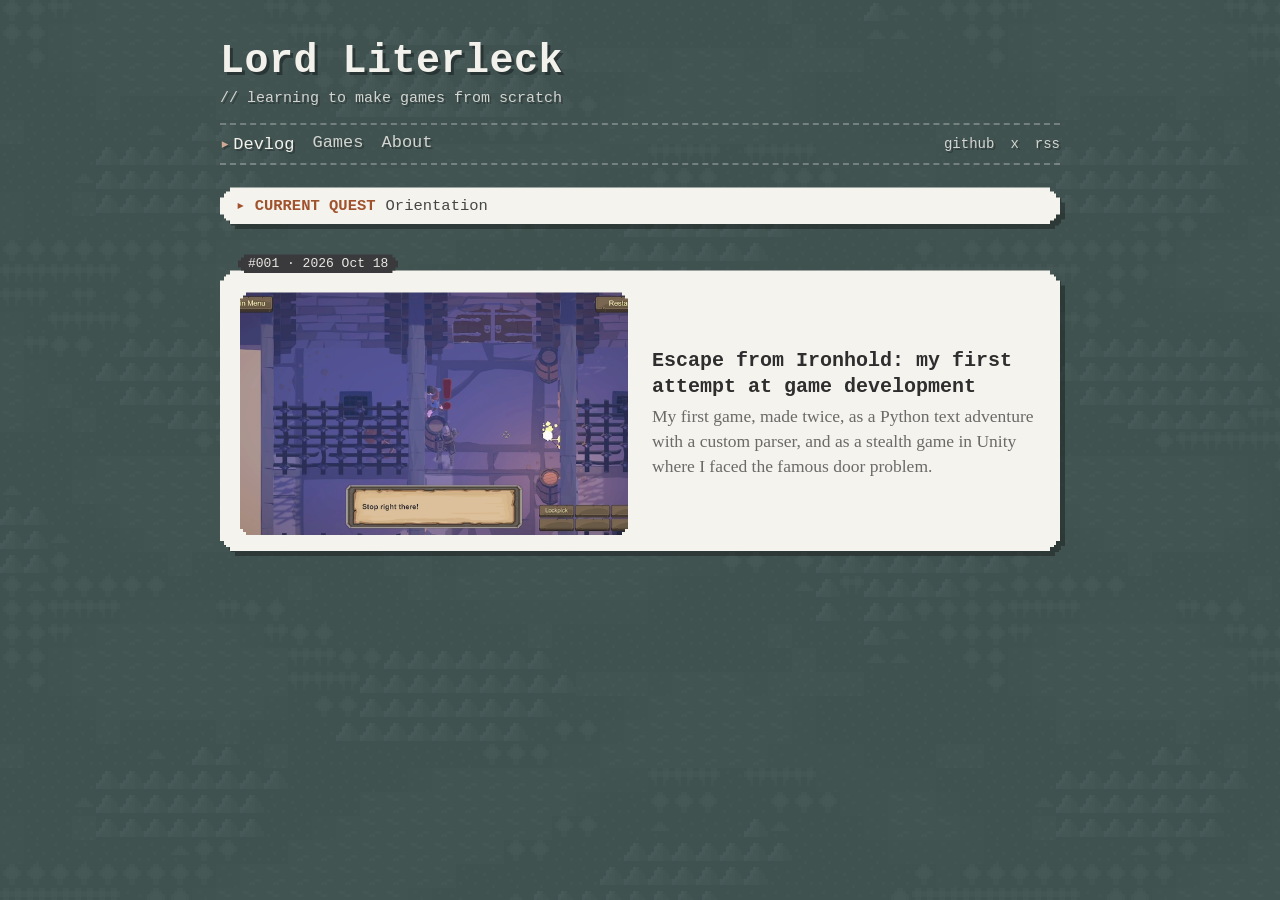
<file: index.html>
<!DOCTYPE html>
<html lang="en">
<head>
<meta charset="utf-8">
<meta name="viewport" content="width=device-width, initial-scale=1">
<title>Devlog · Lord Literleck</title>
<meta name="description" content="Lord Literleck's devlog: learning to make games from scratch.">
<meta property="og:type" content="website">
<meta property="og:site_name" content="Lord Literleck">
<meta property="og:title" content="Lord Literleck">
<meta property="og:description" content="Learning to make games from scratch.">
<meta property="og:url" content="https://literleck.github.io/blog/">
<meta property="og:image" content="https://literleck.github.io/blog/assets/social.png">
<meta name="twitter:card" content="summary_large_image">
<link rel="icon" href="assets/favicon.svg" type="image/svg+xml">
<link rel="alternate" type="application/rss+xml" title="Lord Literleck" href="feed.xml">
<link rel="stylesheet" href="styles.css">
<script src="header.js" defer></script>
</head>
<body data-root="" data-page="devlog">
<a class="skip" href="#content">Skip to content</a>
<div class="col">
<header id="site" class="site"><noscript><a class="name" href="index.html">Lord Literleck</a></noscript></header>
<main id="content">
<h1 class="sr-only">Devlog</h1>
<div class="quest win"><div class="card"><b>▸ CURRENT QUEST</b><span>Orientation</span></div></div>
<ol class="entries">
<!-- devlog:new -->
<li class="entry tabbed">
  <span class="tab">#001 · <time datetime="2026-10-18">2026 Oct 18</time></span>
  <div class="win"><div class="card">
    <img class="thumb" src="media/001-escape-from-ironhold/thumb.png" alt="">
    <div><h2><a href="posts/001-escape-from-ironhold.html">Escape from Ironhold: my first attempt at game development</a></h2>
      <p>My first game, made twice, as a Python text adventure with a custom parser, and as a stealth game in Unity where I faced the famous door problem.</p></div>
  </div></div>
</li>

</ol>
<p class="empty">No posts yet. The first one arrives with the first assignment.</p>
</main>
<footer id="foot" class="foot"></footer>
</div>
</body>
</html>
</file>
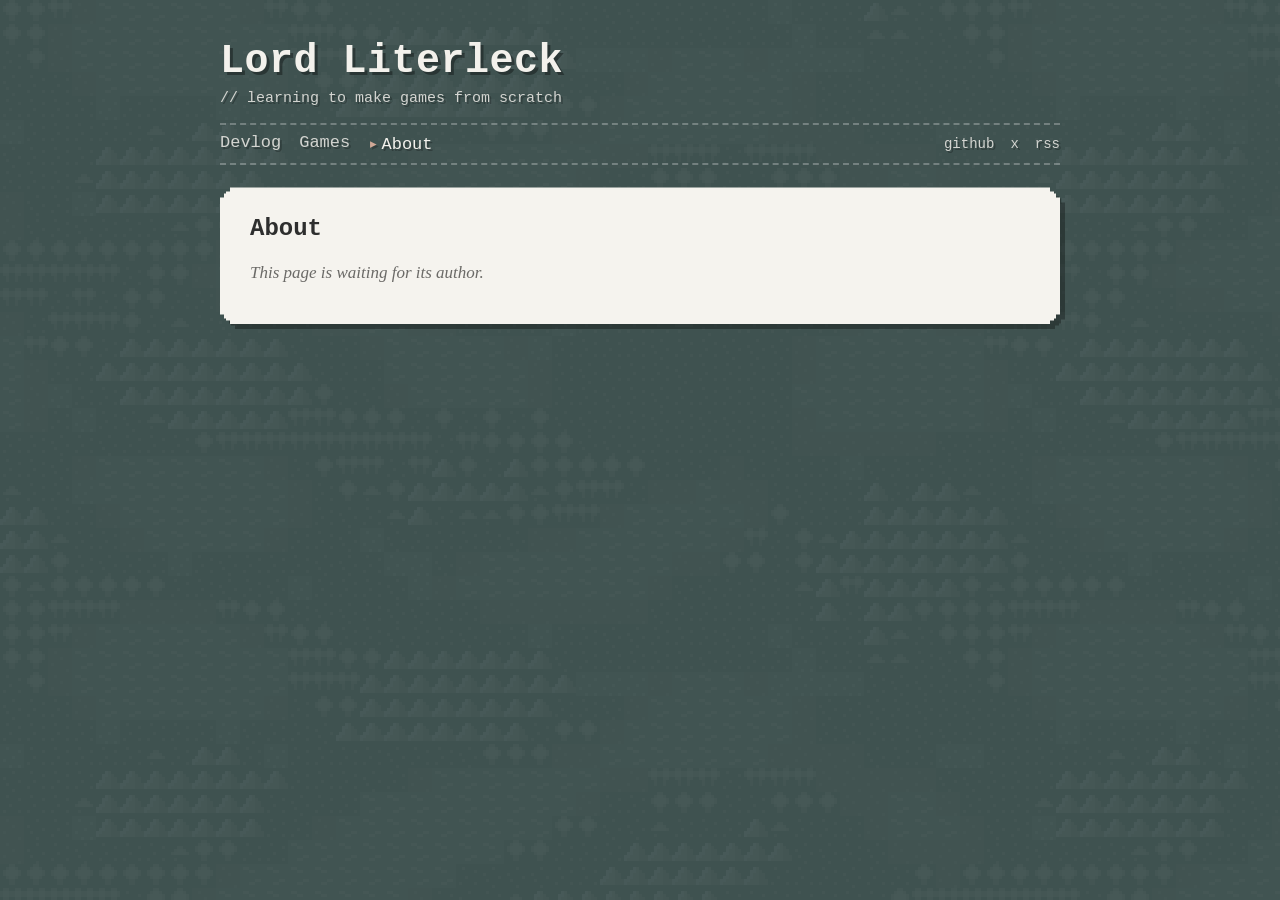
<file: about.html>
<!DOCTYPE html>
<html lang="en">
<head>
<meta charset="utf-8">
<meta name="viewport" content="width=device-width, initial-scale=1">
<title>About · Lord Literleck</title>
<meta name="description" content="About Lord Literleck.">
<link rel="icon" href="assets/favicon.svg" type="image/svg+xml">
<link rel="alternate" type="application/rss+xml" title="Lord Literleck" href="feed.xml">
<link rel="stylesheet" href="styles.css">
<script src="header.js" defer></script>
</head>
<body data-root="" data-page="about">
<a class="skip" href="#content">Skip to content</a>
<div class="col">
<header id="site" class="site"><noscript><a class="name" href="index.html">Lord Literleck</a></noscript></header>
<main id="content">
<div class="win"><div class="card page-body">
<h1>About</h1>
<p class="placeholder">This page is waiting for its author.</p>
</div></div>
</main>
<footer id="foot" class="foot"></footer>
</div>
</body>
</html>
</file>
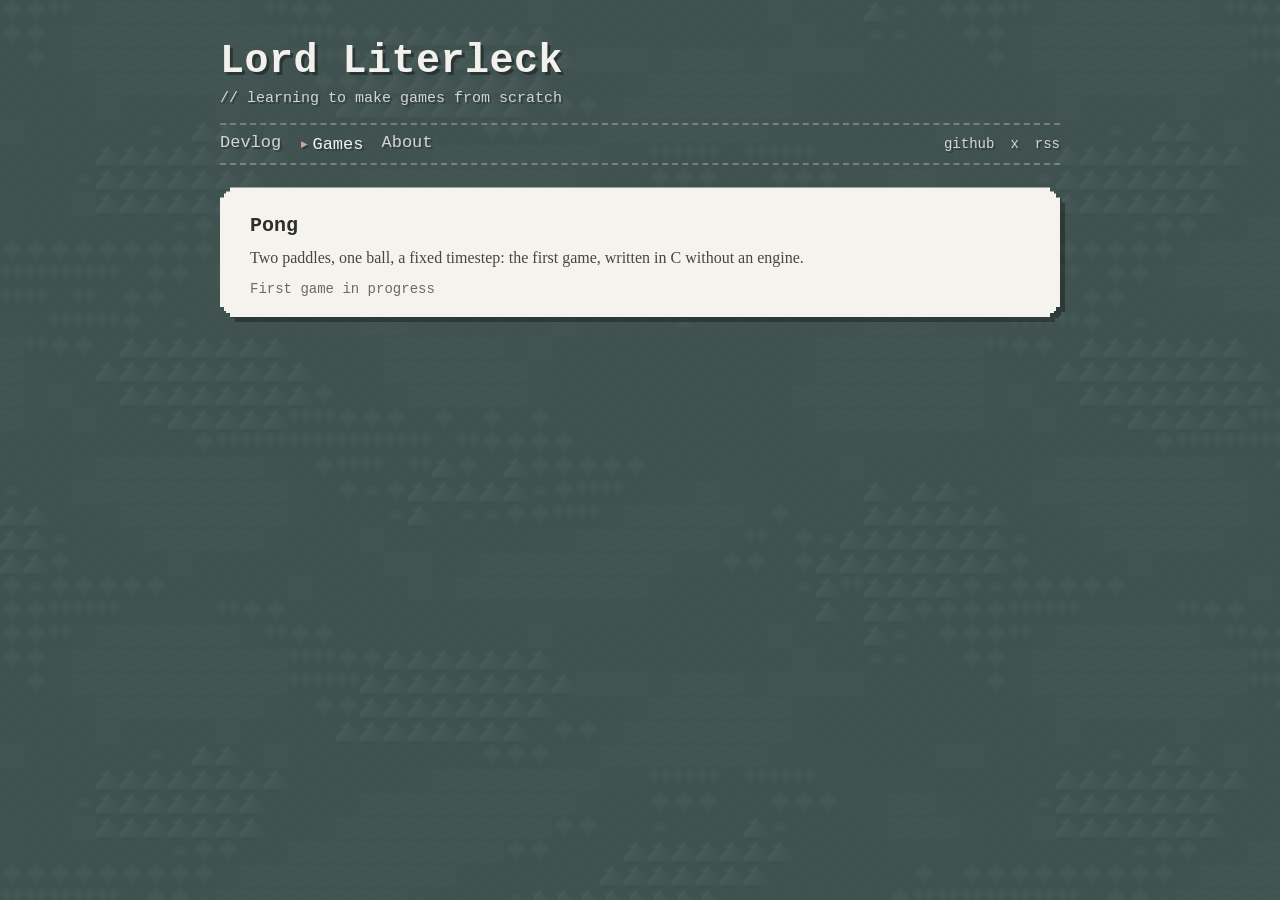
<file: games.html>
<!DOCTYPE html>
<html lang="en">
<head>
<meta charset="utf-8">
<meta name="viewport" content="width=device-width, initial-scale=1">
<title>Games · Lord Literleck</title>
<meta name="description" content="Games by Lord Literleck.">
<link rel="icon" href="assets/favicon.svg" type="image/svg+xml">
<link rel="alternate" type="application/rss+xml" title="Lord Literleck" href="feed.xml">
<link rel="stylesheet" href="styles.css">
<script src="header.js" defer></script>
</head>
<body data-root="" data-page="games">
<a class="skip" href="#content">Skip to content</a>
<div class="col">
<header id="site" class="site"><noscript><a class="name" href="index.html">Lord Literleck</a></noscript></header>
<main id="content" class="games">
<h1 class="sr-only">Games</h1>
<section class="game win"><div class="card text-only"><div>
<h2>Pong</h2>
<p>Two paddles, one ball, a fixed timestep: the first game, written in C without an engine.</p>
<div class="glinks"><span>First game in progress</span></div>
</div></div></section>
</main>
<footer id="foot" class="foot"></footer>
</div>
</body>
</html>
</file>
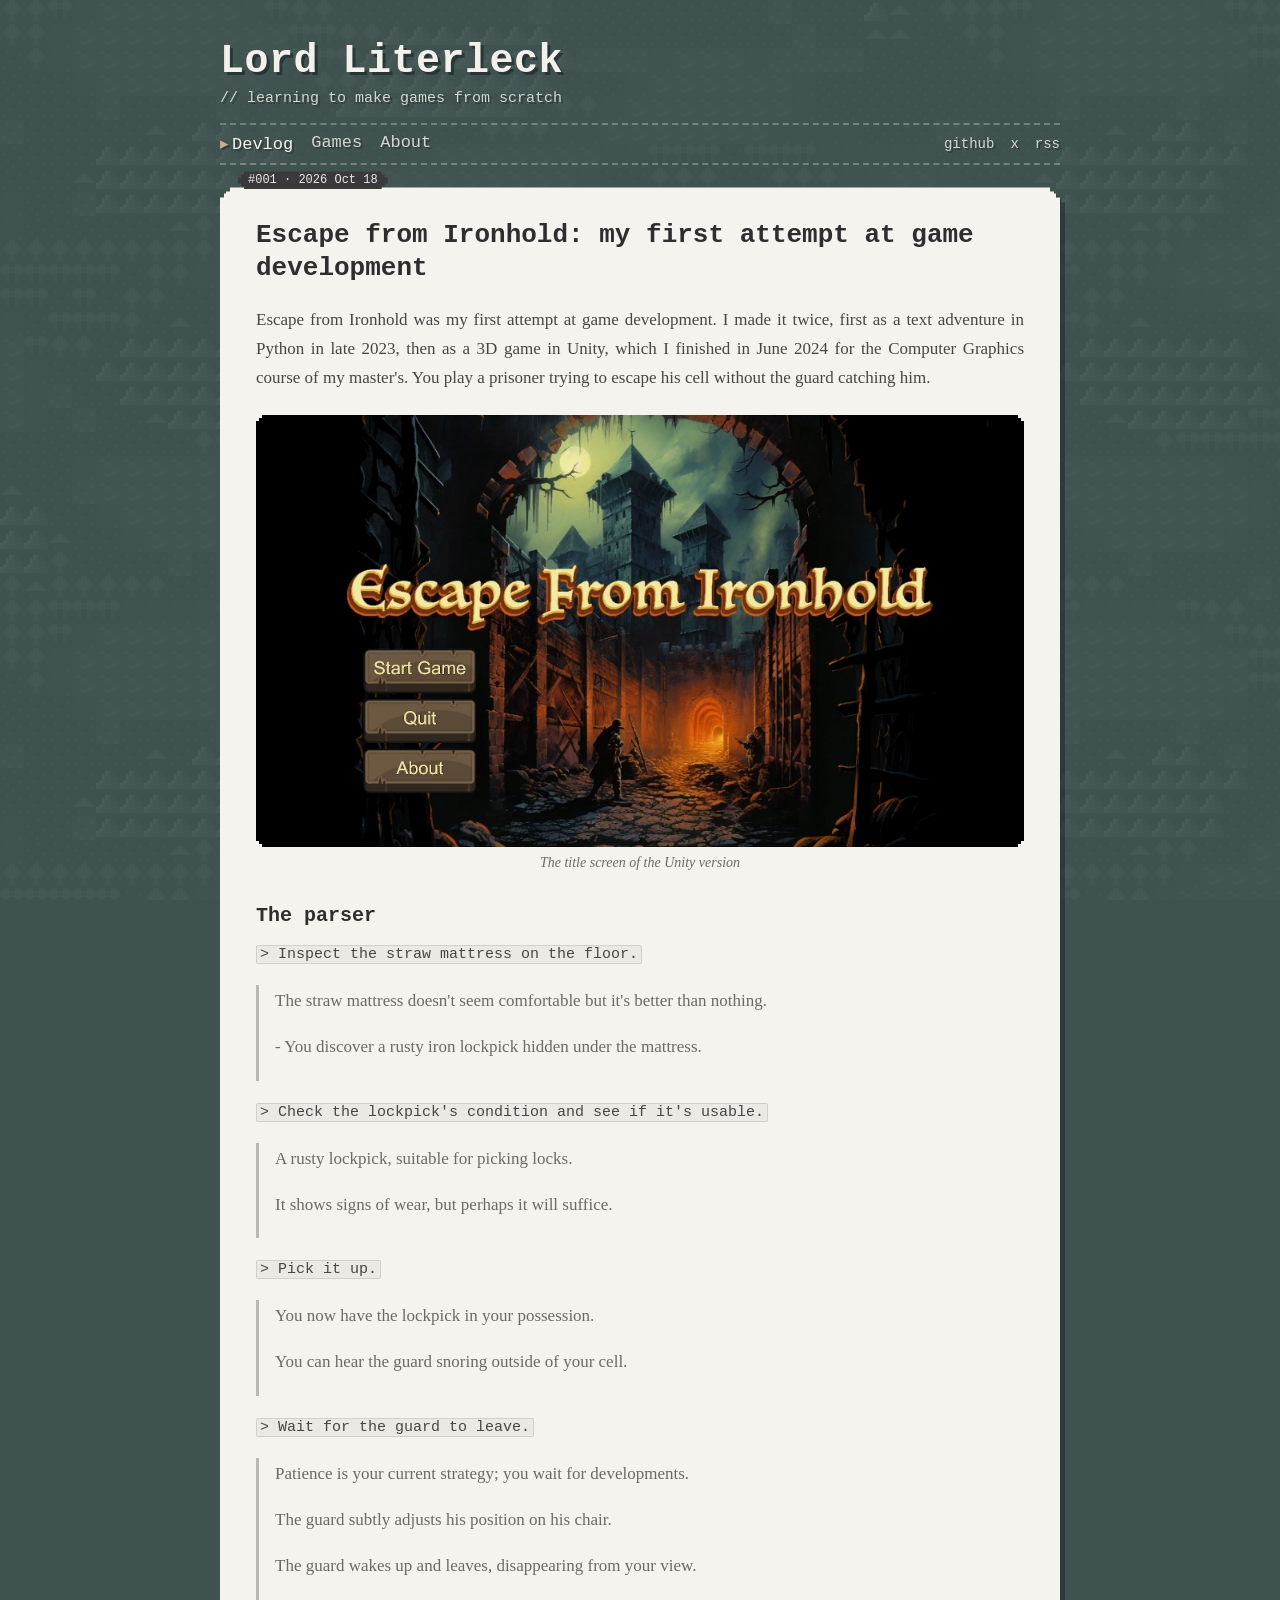
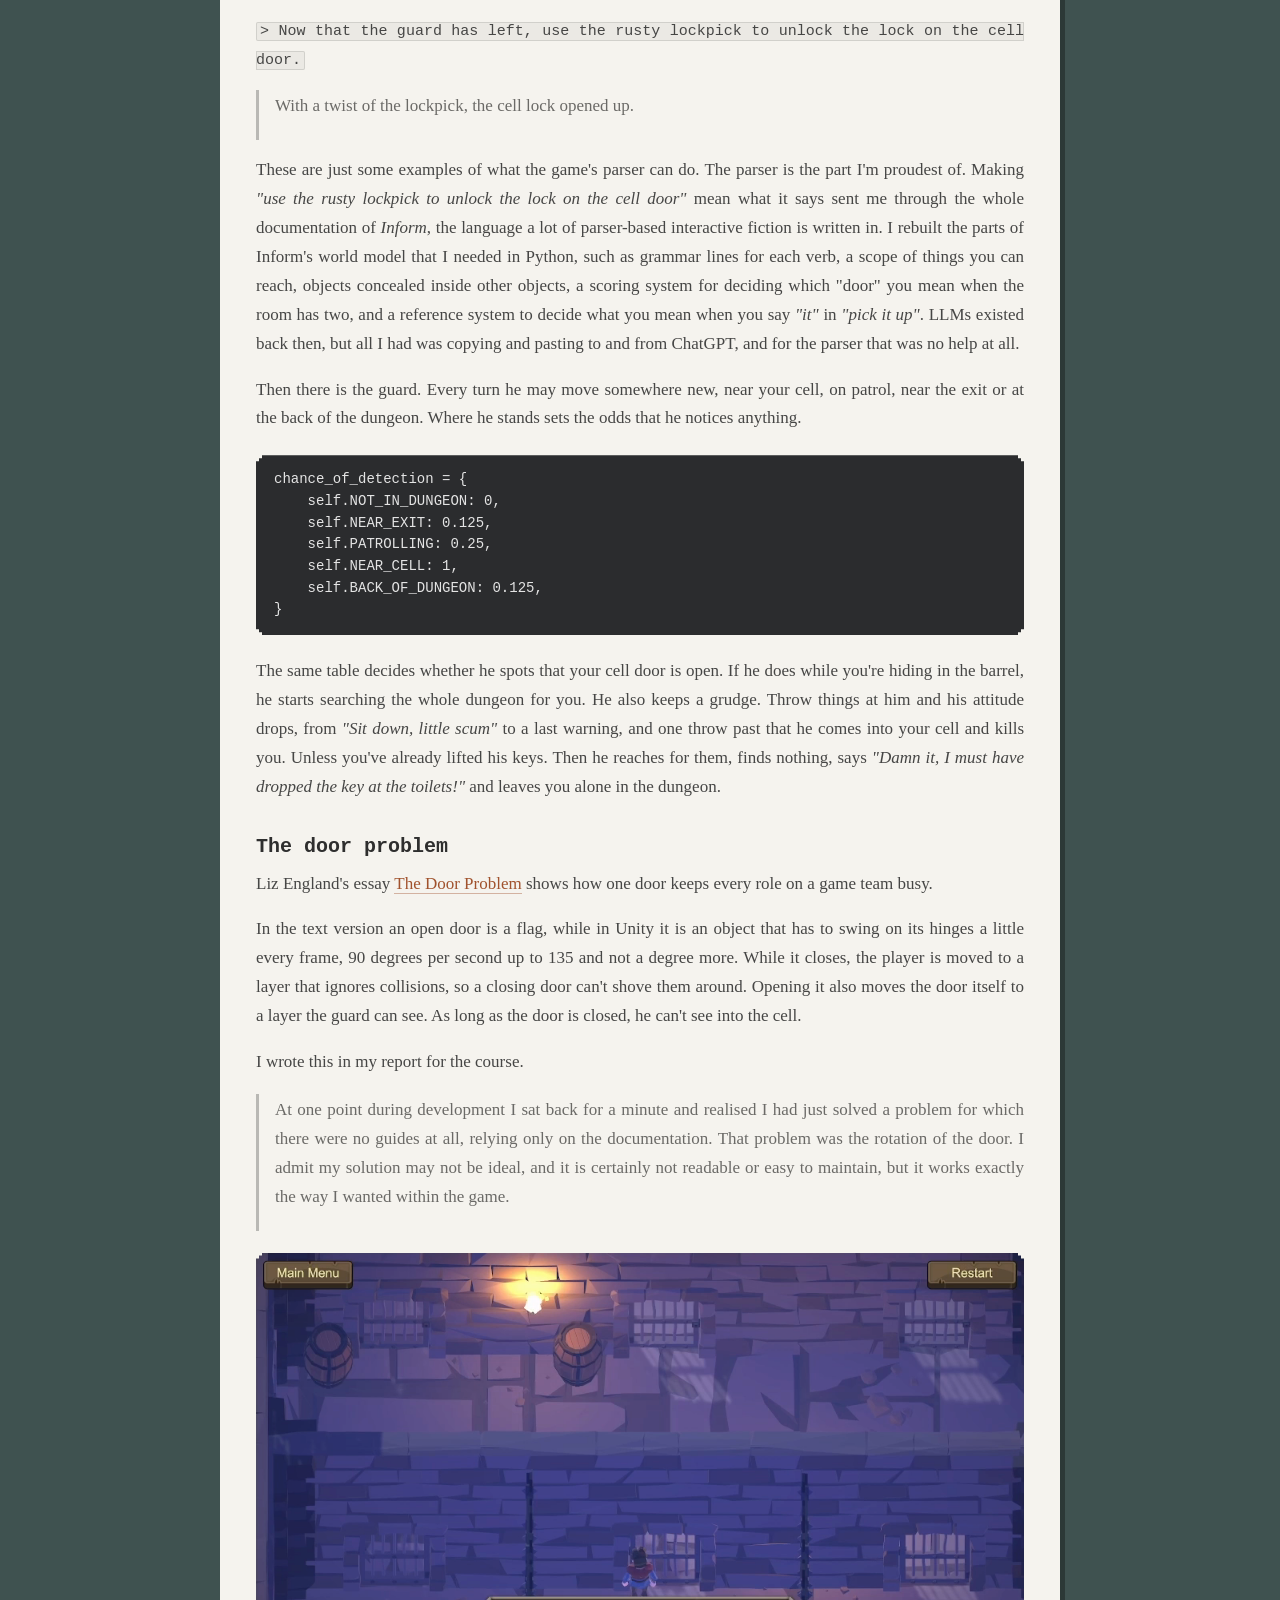
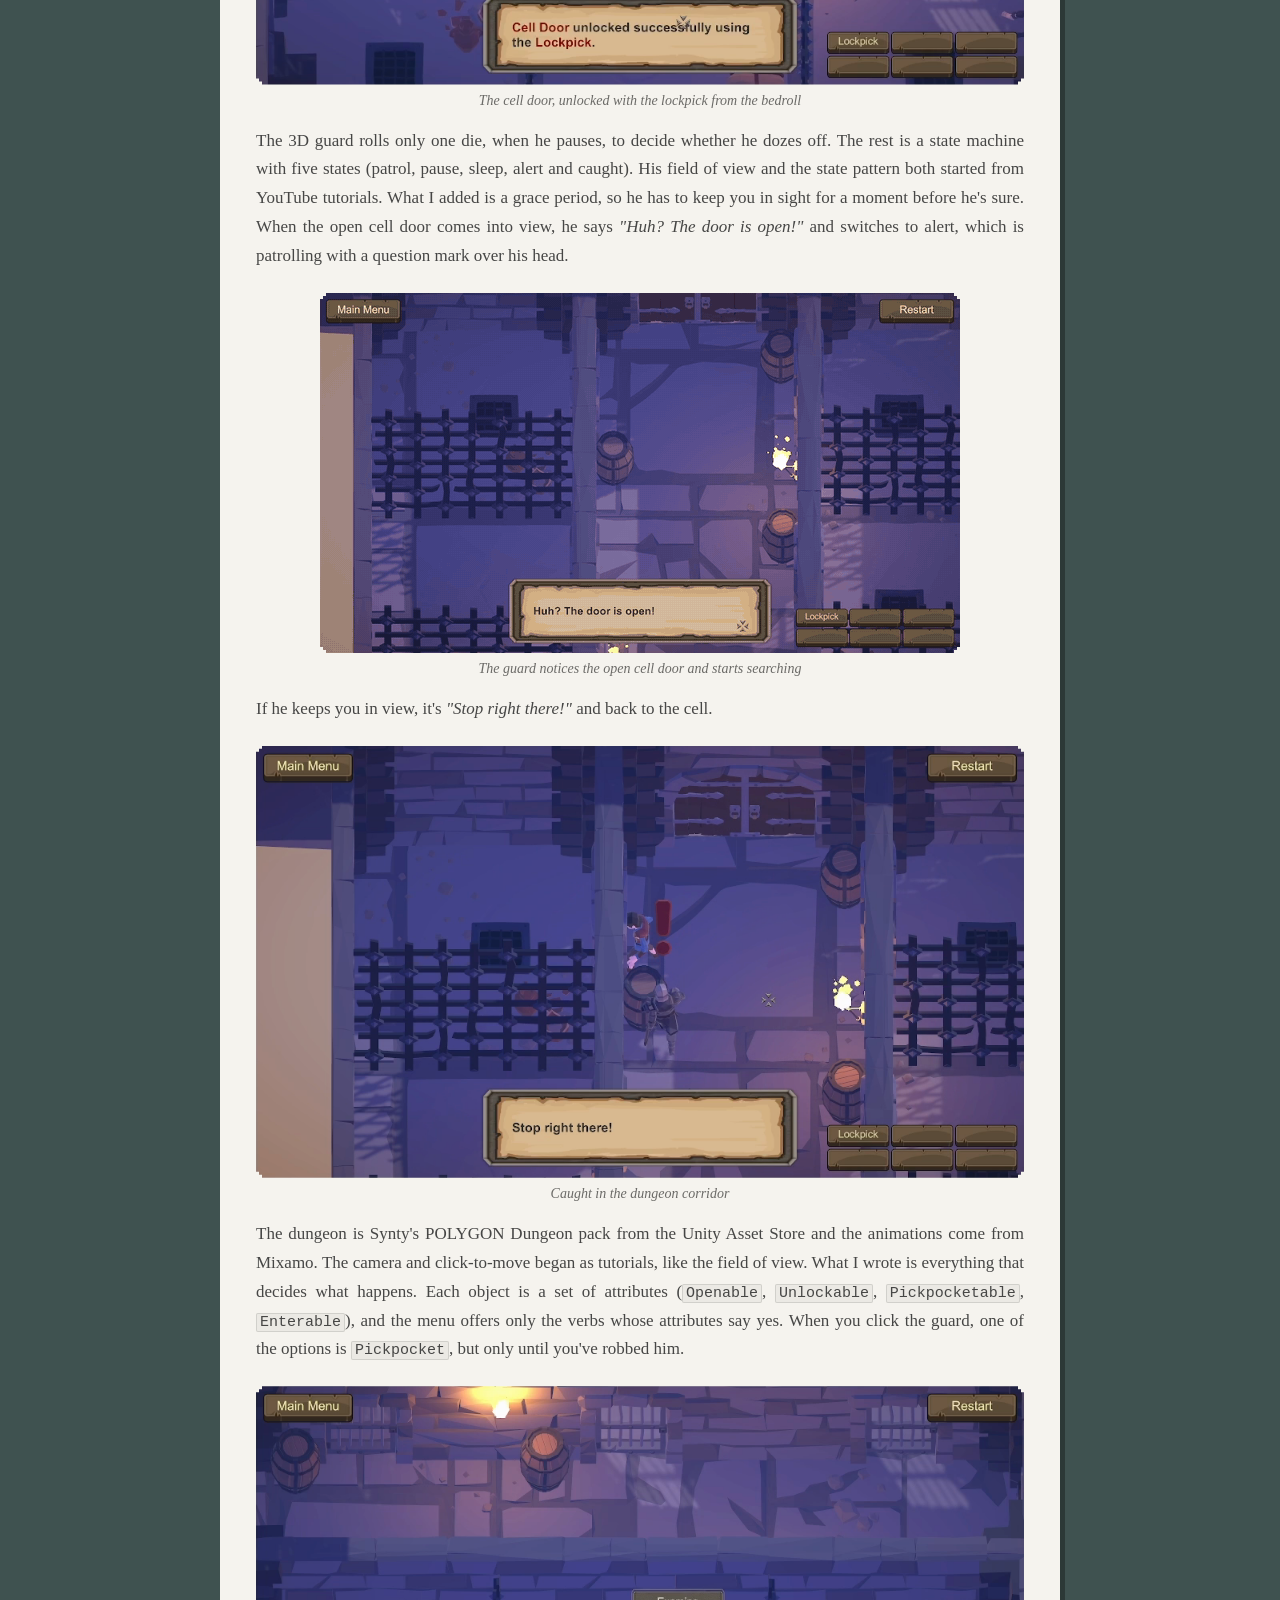
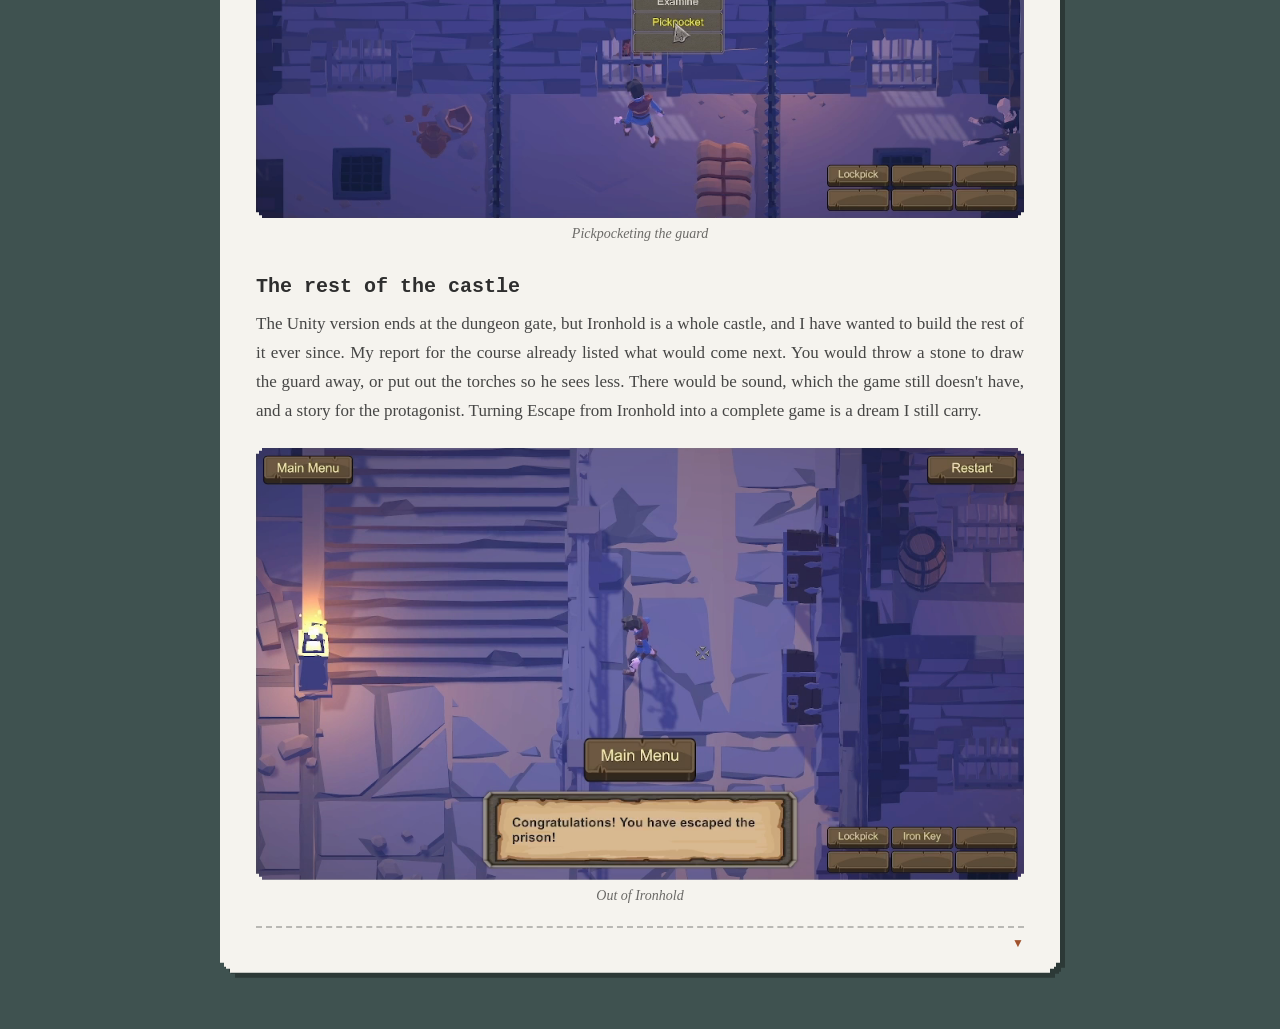
<file: posts/001-escape-from-ironhold.html>
<!DOCTYPE html>
<html lang="en">
<head>
<meta charset="utf-8">
<meta name="viewport" content="width=device-width, initial-scale=1">
<title>Escape from Ironhold: my first attempt at game development · Lord Literleck</title>
<meta name="description" content="My first game, made twice, as a Python text adventure with a custom parser, and as a stealth game in Unity where I faced the famous door problem.">
<meta property="og:type" content="article">
<meta property="og:site_name" content="Lord Literleck">
<meta property="og:title" content="Escape from Ironhold: my first attempt at game development">
<meta property="og:description" content="My first game, made twice, as a Python text adventure with a custom parser, and as a stealth game in Unity where I faced the famous door problem.">
<meta property="og:url" content="https://literleck.github.io/blog/posts/001-escape-from-ironhold.html">
<meta property="og:image" content="https://literleck.github.io/blog/media/001-escape-from-ironhold/thumb.png">
<meta name="twitter:card" content="summary_large_image">
<link rel="icon" href="../assets/favicon.svg" type="image/svg+xml">
<link rel="alternate" type="application/rss+xml" title="Lord Literleck" href="../feed.xml">
<link rel="stylesheet" href="../styles.css">
<script src="../header.js" defer></script>
<script type="module" src="../assets/hl/init.js"></script>
</head>
<body data-root="../" data-page="devlog">
<a class="skip" href="#content">Skip to content</a>
<div class="col">
<header id="site" class="site"><noscript><a class="name" href="../index.html">Lord Literleck</a></noscript></header>
<main id="content">
<article class="tabbed">
<span class="tab">#001 · <time datetime="2026-10-18">2026 Oct 18</time></span>
<div class="win"><div class="card">
<h1>Escape from Ironhold: my first attempt at game development</h1>
<p>Escape from Ironhold was my first attempt at game development. I made it twice, first as a text adventure in Python in late 2023, then as a 3D game in Unity, which I finished in June 2024 for the Computer Graphics course of my master's. You play a prisoner trying to escape his cell without the guard catching him.</p>
<figure><img src="../media/001-escape-from-ironhold/01-title.png" alt="The title screen of the Unity version"><figcaption>The title screen of the Unity version</figcaption></figure>
<h2>The parser</h2>
<p><code>&gt; Inspect the straw mattress on the floor.</code></p>
<blockquote>
<p>The straw mattress doesn't seem comfortable but it's better than nothing.</p>
<p>- You discover a rusty iron lockpick hidden under the mattress.</p>
</blockquote>
<p><code>&gt; Check the lockpick's condition and see if it's usable.</code></p>
<blockquote>
<p>A rusty lockpick, suitable for picking locks.</p>
<p>It shows signs of wear, but perhaps it will suffice.</p>
</blockquote>
<p><code>&gt; Pick it up.</code></p>
<blockquote>
<p>You now have the lockpick in your possession.</p>
<p>You can hear the guard snoring outside of your cell.</p>
</blockquote>
<p><code>&gt; Wait for the guard to leave.</code></p>
<blockquote>
<p>Patience is your current strategy; you wait for developments.</p>
<p>The guard subtly adjusts his position on his chair.</p>
<p>The guard wakes up and leaves, disappearing from your view.</p>
</blockquote>
<p><code>&gt; Now that the guard has left, use the rusty lockpick to unlock the lock on the cell door.</code></p>
<blockquote>
<p>With a twist of the lockpick, the cell lock opened up.</p>
</blockquote>
<p>These are just some examples of what the game's parser can do. The parser is the part I'm proudest of. Making <em>&quot;use the rusty lockpick to unlock the lock on the cell door&quot;</em> mean what it says sent me through the whole documentation of <em>Inform</em>, the language a lot of parser-based interactive fiction is written in. I rebuilt the parts of Inform's world model that I needed in Python, such as grammar lines for each verb, a scope of things you can reach, objects concealed inside other objects, a scoring system for deciding which &quot;door&quot; you mean when the room has two, and a reference system to decide what you mean when you say <em>&quot;it&quot;</em> in <em>&quot;pick it up&quot;</em>. LLMs existed back then, but all I had was copying and pasting to and from ChatGPT, and for the parser that was no help at all.</p>
<p>Then there is the guard. Every turn he may move somewhere new, near your cell, on patrol, near the exit or at the back of the dungeon. Where he stands sets the odds that he notices anything.</p>
<pre><code class="language-python">chance_of_detection = {
    self.NOT_IN_DUNGEON: 0,
    self.NEAR_EXIT: 0.125,
    self.PATROLLING: 0.25,
    self.NEAR_CELL: 1,
    self.BACK_OF_DUNGEON: 0.125,
}
</code></pre>
<p>The same table decides whether he spots that your cell door is open. If he does while you're hiding in the barrel, he starts searching the whole dungeon for you. He also keeps a grudge. Throw things at him and his attitude drops, from <em>&quot;Sit down, little scum&quot;</em> to a last warning, and one throw past that he comes into your cell and kills you. Unless you've already lifted his keys. Then he reaches for them, finds nothing, says <em>&quot;Damn it, I must have dropped the key at the toilets!&quot;</em> and leaves you alone in the dungeon.</p>
<h2>The door problem</h2>
<p>Liz England's essay <a href="https://lizengland.com/blog/the-door-problem/">The Door Problem</a> shows how one door keeps every role on a game team busy.</p>
<p>In the text version an open door is a flag, while in Unity it is an object that has to swing on its hinges a little every frame, 90 degrees per second up to 135 and not a degree more. While it closes, the player is moved to a layer that ignores collisions, so a closing door can't shove them around. Opening it also moves the door itself to a layer the guard can see. As long as the door is closed, he can't see into the cell.</p>
<p>I wrote this in my report for the course.</p>
<blockquote>
<p>At one point during development I sat back for a minute and realised I had just solved a problem for which there were no guides at all, relying only on the documentation. That problem was the rotation of the door. I admit my solution may not be ideal, and it is certainly not readable or easy to maintain, but it works exactly the way I wanted within the game.</p>
</blockquote>
<figure><img src="../media/001-escape-from-ironhold/04-cell-door-unlocked.png" alt="The cell door, unlocked with the lockpick from the bedroll"><figcaption>The cell door, unlocked with the lockpick from the bedroll</figcaption></figure>
<p>The 3D guard rolls only one die, when he pauses, to decide whether he dozes off. The rest is a state machine with five states (patrol, pause, sleep, alert and caught). His field of view and the state pattern both started from YouTube tutorials. What I added is a grace period, so he has to keep you in sight for a moment before he's sure. When the open cell door comes into view, he says <em>&quot;Huh? The door is open!&quot;</em> and switches to alert, which is patrolling with a question mark over his head.</p>
<figure><img src="../media/001-escape-from-ironhold/guard-patrol.gif" alt="The guard notices the open cell door and starts searching"><figcaption>The guard notices the open cell door and starts searching</figcaption></figure>
<p>If he keeps you in view, it's <em>&quot;Stop right there!&quot;</em> and back to the cell.</p>
<figure><img src="../media/001-escape-from-ironhold/06-stop-right-there.png" alt="Caught in the dungeon corridor"><figcaption>Caught in the dungeon corridor</figcaption></figure>
<p>The dungeon is Synty's POLYGON Dungeon pack from the Unity Asset Store and the animations come from Mixamo. The camera and click-to-move began as tutorials, like the field of view. What I wrote is everything that decides what happens. Each object is a set of attributes (<code>Openable</code>, <code>Unlockable</code>, <code>Pickpocketable</code>, <code>Enterable</code>), and the menu offers only the verbs whose attributes say yes. When you click the guard, one of the options is <code>Pickpocket</code>, but only until you've robbed him.</p>
<figure><img src="../media/001-escape-from-ironhold/07-pickpocket-the-guard.png" alt="Pickpocketing the guard"><figcaption>Pickpocketing the guard</figcaption></figure>
<h2>The rest of the castle</h2>
<p>The Unity version ends at the dungeon gate, but Ironhold is a whole castle, and I have wanted to build the rest of it ever since. My report for the course already listed what would come next. You would throw a stone to draw the guard away, or put out the torches so he sees less. There would be sound, which the game still doesn't have, and a story for the protagonist. Turning Escape from Ironhold into a complete game is a dream I still carry.</p>
<figure><img src="../media/001-escape-from-ironhold/08-escaped.png" alt="Out of Ironhold"><figcaption>Out of Ironhold</figcaption></figure>
<hr>
<div class="end" aria-hidden="true">▼</div>
</div></div>
</article>
<nav class="prevnext" aria-label="More posts"></nav>
</main>
<footer id="foot" class="foot"></footer>
</div>
</body>
</html>
</file>
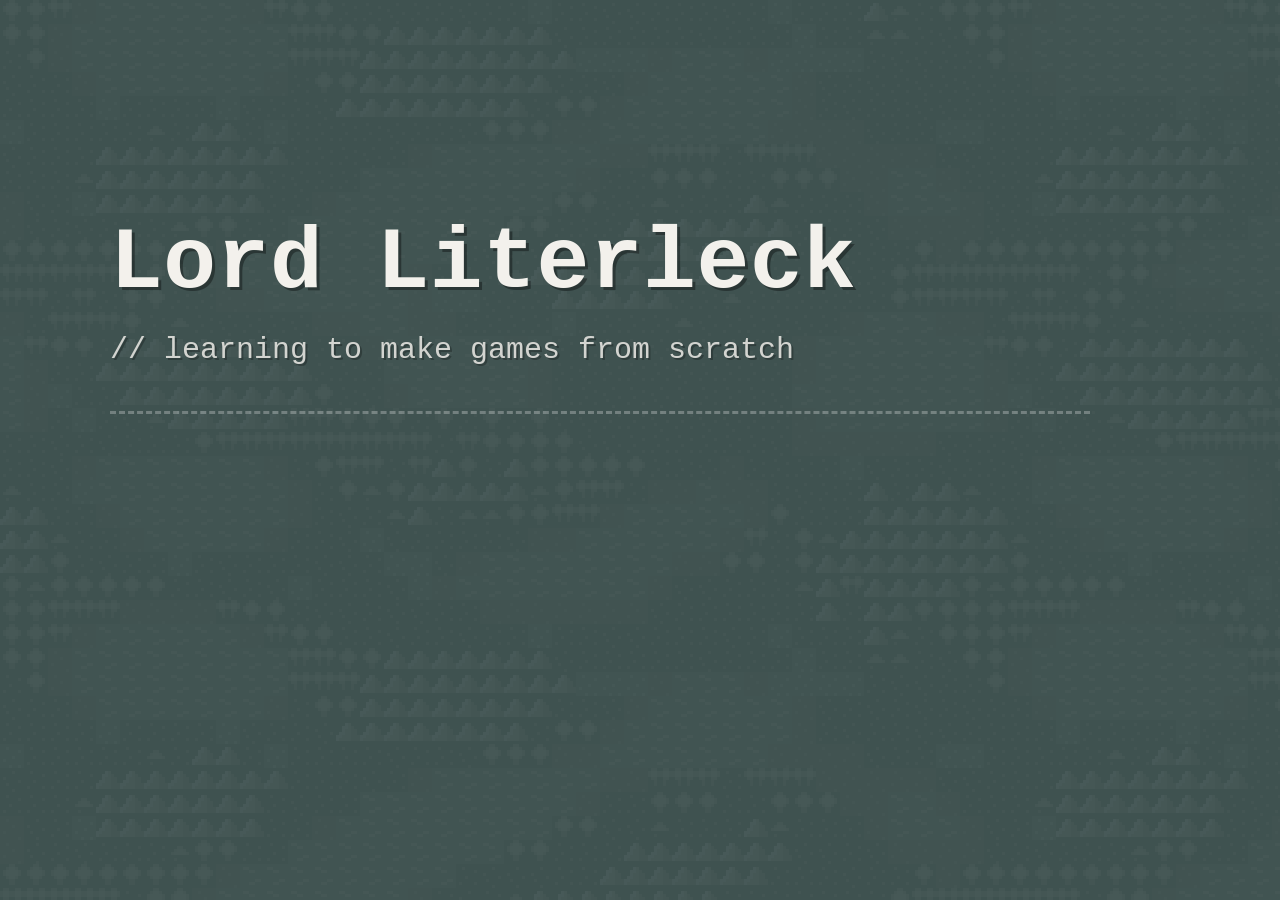
<file: tools/social.html>
<!DOCTYPE html>
<html lang="en">
<head>
<meta charset="utf-8">
<title>Social preview source</title>
<link rel="stylesheet" href="../styles.css">
<style>
  body { margin: 0; width: 1200px; height: 630px; overflow: hidden; }
  .social { height: 630px; display: flex; flex-direction: column; justify-content: center; padding: 0 110px; }
  .social .name { font-size: 88px; }
  .social .tagline { font-size: 30px; margin-top: 20px; }
  .social .rule { margin-top: 44px; border-top: 3px dashed var(--head-rule); }
</style>
</head>
<body>
<div class="site social"><span class="name">Lord Literleck</span><div class="tagline">// learning to make games from scratch</div><div class="rule"></div></div>
</body>
</html>
</file>
<file: styles.css>
/* Lord Literleck: blog styles. */

:root {
  --bg: #3f5250;
  --head: #f3f1ec;
  --head2: #d3d4d0;
  --head-rule: #ffffff45;
  --cursor: #d0a896;
  --paper: #f5f3ee;
  --title: #2e2e2e;
  --text: #464645;
  --muted: #6b6a67;
  --rule: #b9b8b4;
  --rust: #a0522d;
  --rust-line: #a0522d66;
  --tab-bg: #3a3a3c;
  --tab-fg: #e9e7e2;
  --code-inline: #ebe9e4;
  --code-edge: #d1d0cb;
  --code-bg: #2b2c2e;
  --code-fg: #e4e4e4;
  --hl-comment: #90959e;
  --hl-keyword: #e3a26f;
  --hl-function: #b4cf8a;
  --serif: Georgia, 'Times New Roman', serif;
  --mono: ui-monospace, Menlo, Consolas, 'Liberation Mono', monospace;
  --shadow: drop-shadow(5px 5px 0 #0000004d);
  --step: polygon(0 10px, 4px 10px, 4px 6px, 6px 6px, 6px 4px, 10px 4px, 10px 0, calc(100% - 10px) 0, calc(100% - 10px) 4px, calc(100% - 6px) 4px, calc(100% - 6px) 6px, calc(100% - 4px) 6px, calc(100% - 4px) 10px, 100% 10px, 100% calc(100% - 10px), calc(100% - 4px) calc(100% - 10px), calc(100% - 4px) calc(100% - 6px), calc(100% - 6px) calc(100% - 6px), calc(100% - 6px) calc(100% - 4px), calc(100% - 10px) calc(100% - 4px), calc(100% - 10px) 100%, 10px 100%, 10px calc(100% - 4px), 6px calc(100% - 4px), 6px calc(100% - 6px), 4px calc(100% - 6px), 4px calc(100% - 10px), 0 calc(100% - 10px));
  --step-s: polygon(0 6px, 3px 6px, 3px 3px, 6px 3px, 6px 0, calc(100% - 6px) 0, calc(100% - 6px) 3px, calc(100% - 3px) 3px, calc(100% - 3px) 6px, 100% 6px, 100% calc(100% - 6px), calc(100% - 3px) calc(100% - 6px), calc(100% - 3px) calc(100% - 3px), calc(100% - 6px) calc(100% - 3px), calc(100% - 6px) 100%, 6px 100%, 6px calc(100% - 3px), 3px calc(100% - 3px), 3px calc(100% - 6px), 0 calc(100% - 6px));
}

* { box-sizing: border-box; }
html { -webkit-text-size-adjust: 100%; }
body { margin: 0; color: var(--text); background: var(--bg); image-rendering: pixelated; }
body::before { content: ""; position: fixed; inset: 0; z-index: -1; background: url("assets/overworld.svg") 0 0 / 960px 624px, var(--bg); pointer-events: none; }
.col { max-width: 880px; margin: 0 auto; padding: 40px 20px 56px; image-rendering: auto; }
a { color: inherit; text-decoration: none; }
img, video { max-width: 100%; }

/* Skip link and focus */
.skip { position: absolute; left: 8px; top: -60px; z-index: 10; background: var(--paper); color: var(--title); font: 14px var(--mono); padding: 6px 10px; }
.skip:focus { top: 8px; }
.sr-only { position: absolute; width: 1px; height: 1px; margin: -1px; padding: 0; border: 0; overflow: hidden; clip-path: inset(50%); white-space: nowrap; }
a:focus-visible { outline: 2px solid var(--cursor); outline-offset: 2px; }
.card a:focus-visible { outline-color: var(--rust); }

/* Header on the background */
.site .top { display: flex; align-items: center; gap: 18px; }
.site .sigil { flex: none; width: 70px; height: 70px; image-rendering: pixelated; }
.site .name { display: block; font: 700 40px/1.1 var(--mono); letter-spacing: .5px; color: var(--head); text-shadow: 3px 3px 0 #00000059; overflow-wrap: anywhere; }
.site .tagline { font: 15px var(--mono); color: var(--head2); margin-top: 6px; text-shadow: 2px 2px 0 #00000040; }
.bar { display: flex; justify-content: space-between; align-items: flex-start; gap: 8px 24px; margin: 16px 0 22px; padding: 8px 0;
       border-top: 2px dashed var(--head-rule); border-bottom: 2px dashed var(--head-rule); font-family: var(--mono); text-shadow: 2px 2px 0 #00000040; }
.menu { flex: none; display: flex; gap: 18px; font-size: 17px; }
.menu a, .links a { color: var(--head2); }
.menu a[aria-current] { color: var(--head); }
.menu a[aria-current]::before { content: "▸"; color: var(--cursor); margin-right: 3px; }
.menu a:hover, .links a:hover, .foot a:hover, .prevnext a:hover { color: var(--head); }
.links { flex: 1 1 auto; display: flex; flex-wrap: wrap; justify-content: flex-end; gap: 4px 16px; font-size: 14px; line-height: 1.6; }
.foot { display: none; }

/* Windows */
.win { filter: var(--shadow); }
.card { background: var(--paper); clip-path: var(--step); padding: 26px 30px 20px; overflow-wrap: anywhere; }
.tabbed { position: relative; margin-top: 16px; }
.tab { position: absolute; z-index: 1; top: -16px; left: 18px; background: var(--tab-bg); color: var(--tab-fg); font: 12px var(--mono); padding: 2px 10px; clip-path: var(--step-s); }

/* Current-quest strip: the label never breaks; the quest drops below it whole */
.quest { margin-bottom: 30px; }
.quest .card { display: flex; flex-wrap: wrap; align-items: baseline; gap: 2px 10px; padding: 9px 16px; font: 15.5px var(--mono); color: var(--text); }
.quest b { color: var(--rust); white-space: nowrap; }

/* Devlog list */
.entries { list-style: none; margin: 0; padding: 0; display: grid; gap: 36px; }
.entries:not(:has(li)) { display: none; }
.empty { display: none; font: 15px var(--mono); color: var(--head2); text-shadow: 2px 2px 0 #00000040; }
.entries:not(:has(li)) + .empty { display: block; }
.entry .card { display: grid; grid-template-columns: 1fr 1fr; gap: 24px; align-items: center; padding: 22px 20px 16px; }
.entry .card.text-only { grid-template-columns: 1fr; }
.entry .tab { font-size: 13px; }
.thumb { display: block; width: 100%; aspect-ratio: 16 / 10; object-fit: cover; background: #161616; clip-path: var(--step-s); }
.entry h2 { font: 700 20px/1.3 var(--mono); color: var(--title); margin: 0 0 4px; overflow-wrap: anywhere; }
.entry h2 a:hover { color: var(--rust); }
.entry p { font: 17.5px/1.45 var(--serif); color: var(--muted); margin: 0; overflow-wrap: anywhere; }

/* Posts */
article .card { padding: 32px 36px 22px; }
article h1 { font: 700 26px/1.25 var(--mono); color: var(--title); margin: 0 0 22px; overflow-wrap: anywhere; }
article h2 { font: 700 20px/1.3 var(--mono); color: var(--title); margin: 1.6em 0 .5em; }
article h3 { font: 700 17px/1.3 var(--mono); color: var(--title); margin: 1.4em 0 .4em; }
article p, article li { font: 17px/1.7 var(--serif); color: var(--text); text-align: justify; hyphens: auto; -webkit-hyphens: auto; overflow-wrap: anywhere; }
article p { margin: 0 0 1em; }
article ul, article ol { margin: 0 0 1em; padding-left: 1.4em; }
article blockquote { margin: 0 0 1em; padding: 2px 0 2px 16px; border-left: 3px solid var(--rule); }
article blockquote p { color: var(--muted); }
.card p a, .card li a, .page-body a { color: var(--rust); border-bottom: 1px solid var(--rust-line); }
.card p a:hover, .card li a:hover { border-bottom-color: var(--rust); }
code { font: 15px var(--mono); color: var(--text); background: var(--code-inline); box-shadow: inset 0 0 0 1px var(--code-edge); padding: 1px 4px; border-radius: 2px; }
pre { margin: 22px 0; padding: 14px 18px; background: var(--code-bg); color: var(--code-fg); font: 14px/1.55 var(--mono); overflow-x: auto; clip-path: var(--step-s); }
pre code { background: none; box-shadow: none; padding: 0; color: inherit; font: inherit; }
figure { margin: 22px auto 18px; text-align: center; }
figure img, figure video { display: block; margin: 0 auto; clip-path: var(--step-s); }
figcaption { font: italic 14px var(--serif); color: var(--muted); margin-top: 8px; }
hr { border: 0; border-top: 2px dashed var(--rule); margin: 22px 0 8px; }
.end { text-align: right; color: var(--rust); font-size: 12px; }
.prevnext { display: flex; justify-content: space-between; gap: 16px; margin-top: 20px; font: 15px var(--mono); text-shadow: 2px 2px 0 #00000040; }
.prevnext a { color: var(--head2); min-width: 0; overflow-wrap: anywhere; }
.prevnext .next { margin-left: auto; }
.prevnext:empty { display: none; }

/* highlight.js theme */
.hljs-comment, .hljs-quote { color: var(--hl-comment); font-style: italic; }
.hljs-keyword, .hljs-built_in, .hljs-type, .hljs-literal, .hljs-meta { color: var(--hl-keyword); }
.hljs-title, .hljs-title.function_ { color: var(--hl-function); }

/* Games */
.games { display: grid; gap: 30px; }
.game .card { display: grid; grid-template-columns: 240px 1fr; gap: 22px; align-items: center; }
.game .card.text-only { grid-template-columns: 1fr; }
.game h2 { font: 700 20px/1.3 var(--mono); color: var(--title); margin: 0 0 6px; }
.game p { font: 16px/1.6 var(--serif); color: var(--text); margin: 0 0 10px; }
.game .glinks { font: 14px var(--mono); color: var(--muted); display: flex; gap: 14px; flex-wrap: wrap; }
.game .glinks a { color: var(--rust); }

/* About and 404 */
.page-body h1 { font: 700 24px/1.3 var(--mono); color: var(--title); margin: 0 0 14px; }
.page-body p { font: 17px/1.7 var(--serif); color: var(--text); margin: 0 0 1em; }
.page-body .placeholder { color: var(--muted); font-style: italic; }
.notfound { max-width: 460px; margin: 40px auto 0; text-align: center; }

/* Phones */
@media (max-width: 640px) {
  .col { padding: 26px 14px 40px; }
  .site .name { font-size: 28px; }
  .site .tagline { font-size: 13px; }
  .site .sigil { width: 52px; height: 52px; }
  .bar { padding: 10px 0; margin-bottom: 26px; }
  .bar .links { display: none; }
  .menu { gap: 20px; font-size: 17px; }
  .foot { display: block; margin-top: 30px; padding: 14px 0; border-top: 2px dashed var(--head-rule); border-bottom: 2px dashed var(--head-rule);
          font: 15px var(--mono); text-shadow: 2px 2px 0 #00000040; }
  .foot .links { justify-content: center; gap: 12px 22px; font-size: 15px; }
  .foot a { color: var(--head2); }
  .card { padding: 22px 18px 16px; }
  article .card { padding: 26px 18px 18px; }
  article h1 { font-size: 21px; }
  article p, article li { font-size: 16.5px; }
  .entry .card { grid-template-columns: 1fr; gap: 12px; padding: 20px 14px 14px; }
  .entry h2 { font-size: 17.5px; }
  .entry p { font-size: 15.5px; }
  .game .card { grid-template-columns: 1fr; }
  pre { font-size: 13px; padding: 12px 14px; }
}
</file>
